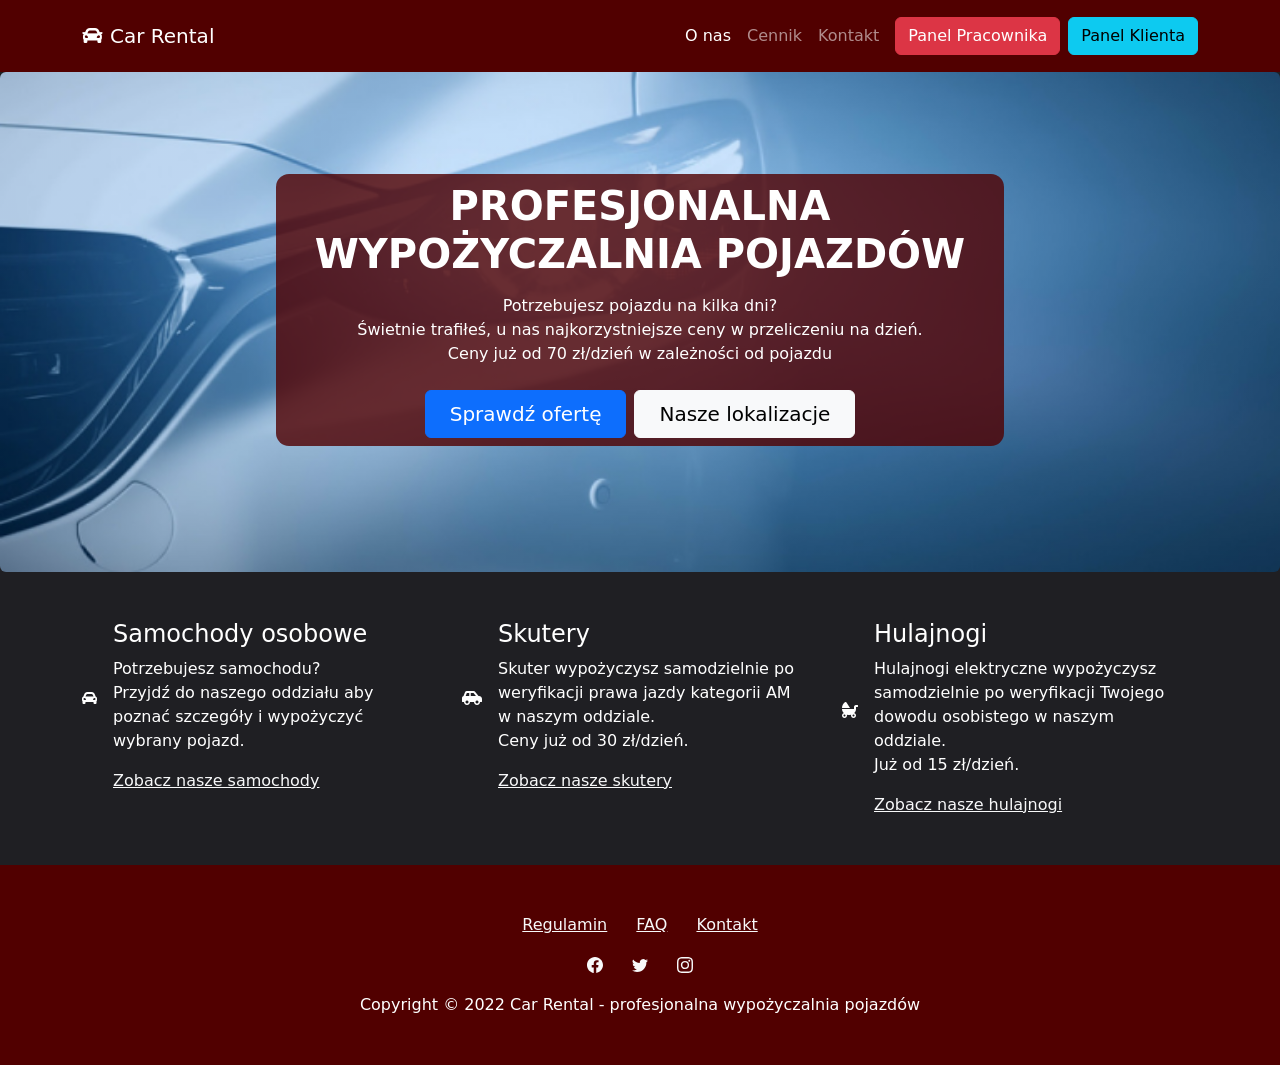
<file: docs/index.html>
<!DOCTYPE html>
<html lang="pl">

<head>
    <meta charset="utf-8">
    <meta name="viewport" content="width=device-width, initial-scale=1.0, shrink-to-fit=no">
    <title>Car Rental - Profesjonalna wypożyczalnia pojazdów</title>
    <link rel="stylesheet" href="https://cdn.jsdelivr.net/npm/bootstrap@5.1.3/dist/css/bootstrap.min.css">
    <link rel="stylesheet" href="https://use.fontawesome.com/releases/v5.12.0/css/all.css">
    <link rel="stylesheet" href="assets/css/styles.css">
</head>

<body>
    <nav class="navbar navbar-dark navbar-expand-md py-3" style="--bs-dark-rgb: 33,37,41;--bs-danger-rgb: 81,0,0;">
        <div class="container"><a class="navbar-brand d-flex align-items-center" href="index.html"><span class="bs-icon-sm bs-icon-rounded bs-icon-primary d-flex justify-content-center align-items-center me-2 bs-icon"><i class="fas fa-car"></i></span><span>Car Rental</span></a><button data-bs-toggle="collapse" class="navbar-toggler" data-bs-target="#navcol-5"><span class="visually-hidden">Toggle navigation</span><span class="navbar-toggler-icon"></span></button>
            <div class="collapse navbar-collapse" id="navcol-5">
                <ul class="navbar-nav ms-auto">
                    <li class="nav-item"><a class="nav-link active" href="index.html">O nas</a></li>
                    <li class="nav-item"><a class="nav-link" href="#">Cennik</a></li>
                    <li class="nav-item"><a class="nav-link" href="#">Kontakt</a></li>
                </ul><a class="btn btn-danger ms-md-2" role="button" href="add_client.html">Panel Pracownika</a><a class="btn btn-info ms-md-2" role="button" href="#">Panel Klienta</a>
            </div>
        </div>
    </nav>
    <section>
        <div class="container-fluid" style="padding: 0;">
            <div class="border rounded border-0 d-flex flex-column justify-content-center align-items-center p-4 py-5" style="background: linear-gradient(rgba(0,123,255,0.2), rgba(0,123,255,0.2)), url(&quot;assets/img/Banner.png&quot;) left / cover;height: 500px;">
                <div class="row">
                    <div class="col-md-10 col-xl-8 text-center d-flex d-sm-flex d-md-flex justify-content-center align-items-center mx-auto justify-content-md-start align-items-md-center justify-content-xl-center justify-content-xxl-center mb-3 mb-4 py-2 px-4 py-2 px-4 banner_info">
                        <div>
                            <h1 class="text-uppercase fw-bold mb-3">Profesjonalna wypożyczalnia pojazdów</h1>
                            <p class="mb-4">Potrzebujesz pojazdu na kilka dni?<br>Świetnie trafiłeś, u nas najkorzystniejsze ceny w przeliczeniu na dzień.<br>Ceny już od 70 zł/dzień w zależności od pojazdu</p><a class="btn btn-primary fs-5 me-2 py-2 px-4" role="button" href="#info">Sprawdź ofertę</a><button class="btn btn-light fs-5 py-2 px-4" type="button">Nasze lokalizacje</button>
                        </div>
                    </div>
                </div>
            </div>
        </div>
    </section>
    <div class="container py-4 py-xl-5" id="info">
        <div class="row gy-4 row-cols-1 row-cols-md-2 row-cols-xl-3">
            <div class="col">
                <div class="d-flex">
                    <div class="bs-icon-sm bs-icon-rounded bs-icon-primary d-flex flex-shrink-0 justify-content-center align-items-center d-inline-block mb-3 bs-icon"><i class="fas fa-car-alt"></i></div>
                    <div class="px-3">
                        <h4>Samochody osobowe</h4>
                        <p>Potrzebujesz samochodu?<br>Przyjdź do naszego oddziału aby poznać szczegóły i wypożyczyć wybrany pojazd.</p><a class="link-light" href="#">Zobacz nasze samochody</a>
                    </div>
                </div>
            </div>
            <div class="col">
                <div class="d-flex">
                    <div class="bs-icon-sm bs-icon-rounded bs-icon-primary d-flex flex-shrink-0 justify-content-center align-items-center d-inline-block mb-3 bs-icon"><i class="fas fa-car-side"></i></div>
                    <div class="px-3">
                        <h4>Skutery</h4>
                        <p>Skuter wypożyczysz samodzielnie po weryfikacji prawa jazdy kategorii AM w naszym oddziale.<br>Ceny już od 30 zł/dzień.</p><a class="link-light" href="#">Zobacz nasze skutery</a>
                    </div>
                </div>
            </div>
            <div class="col">
                <div class="d-flex">
                    <div class="bs-icon-sm bs-icon-rounded bs-icon-primary d-flex flex-shrink-0 justify-content-center align-items-center d-inline-block mb-3 bs-icon"><i class="fas fa-baby-carriage"></i></div>
                    <div class="px-3">
                        <h4>Hulajnogi</h4>
                        <p>Hulajnogi elektryczne wypożyczysz samodzielnie po weryfikacji Twojego dowodu osobistego w naszym oddziale.<br>Już od 15 zł/dzień.</p><a class="link-light" href="#">Zobacz nasze hulajnogi</a>
                    </div>
                </div>
            </div>
        </div>
    </div>
    <footer class="text-center">
        <div class="container text-white py-4 py-lg-5">
            <ul class="list-inline">
                <li class="list-inline-item me-4"><a class="link-light" href="#">Regulamin</a></li>
                <li class="list-inline-item me-4"><a class="link-light" href="#">FAQ</a></li>
                <li class="list-inline-item"><a class="link-light" href="#">Kontakt</a></li>
            </ul>
            <ul class="list-inline">
                <li class="list-inline-item me-4"><svg xmlns="http://www.w3.org/2000/svg" width="1em" height="1em" fill="currentColor" viewBox="0 0 16 16" class="bi bi-facebook text-light">
                        <path d="M16 8.049c0-4.446-3.582-8.05-8-8.05C3.58 0-.002 3.603-.002 8.05c0 4.017 2.926 7.347 6.75 7.951v-5.625h-2.03V8.05H6.75V6.275c0-2.017 1.195-3.131 3.022-3.131.876 0 1.791.157 1.791.157v1.98h-1.009c-.993 0-1.303.621-1.303 1.258v1.51h2.218l-.354 2.326H9.25V16c3.824-.604 6.75-3.934 6.75-7.951z"></path>
                    </svg></li>
                <li class="list-inline-item me-4"><svg xmlns="http://www.w3.org/2000/svg" width="1em" height="1em" fill="currentColor" viewBox="0 0 16 16" class="bi bi-twitter text-light">
                        <path d="M5.026 15c6.038 0 9.341-5.003 9.341-9.334 0-.14 0-.282-.006-.422A6.685 6.685 0 0 0 16 3.542a6.658 6.658 0 0 1-1.889.518 3.301 3.301 0 0 0 1.447-1.817 6.533 6.533 0 0 1-2.087.793A3.286 3.286 0 0 0 7.875 6.03a9.325 9.325 0 0 1-6.767-3.429 3.289 3.289 0 0 0 1.018 4.382A3.323 3.323 0 0 1 .64 6.575v.045a3.288 3.288 0 0 0 2.632 3.218 3.203 3.203 0 0 1-.865.115 3.23 3.23 0 0 1-.614-.057 3.283 3.283 0 0 0 3.067 2.277A6.588 6.588 0 0 1 .78 13.58a6.32 6.32 0 0 1-.78-.045A9.344 9.344 0 0 0 5.026 15z"></path>
                    </svg></li>
                <li class="list-inline-item"><svg xmlns="http://www.w3.org/2000/svg" width="1em" height="1em" fill="currentColor" viewBox="0 0 16 16" class="bi bi-instagram text-light">
                        <path d="M8 0C5.829 0 5.556.01 4.703.048 3.85.088 3.269.222 2.76.42a3.917 3.917 0 0 0-1.417.923A3.927 3.927 0 0 0 .42 2.76C.222 3.268.087 3.85.048 4.7.01 5.555 0 5.827 0 8.001c0 2.172.01 2.444.048 3.297.04.852.174 1.433.372 1.942.205.526.478.972.923 1.417.444.445.89.719 1.416.923.51.198 1.09.333 1.942.372C5.555 15.99 5.827 16 8 16s2.444-.01 3.298-.048c.851-.04 1.434-.174 1.943-.372a3.916 3.916 0 0 0 1.416-.923c.445-.445.718-.891.923-1.417.197-.509.332-1.09.372-1.942C15.99 10.445 16 10.173 16 8s-.01-2.445-.048-3.299c-.04-.851-.175-1.433-.372-1.941a3.926 3.926 0 0 0-.923-1.417A3.911 3.911 0 0 0 13.24.42c-.51-.198-1.092-.333-1.943-.372C10.443.01 10.172 0 7.998 0h.003zm-.717 1.442h.718c2.136 0 2.389.007 3.232.046.78.035 1.204.166 1.486.275.373.145.64.319.92.599.28.28.453.546.598.92.11.281.24.705.275 1.485.039.843.047 1.096.047 3.231s-.008 2.389-.047 3.232c-.035.78-.166 1.203-.275 1.485a2.47 2.47 0 0 1-.599.919c-.28.28-.546.453-.92.598-.28.11-.704.24-1.485.276-.843.038-1.096.047-3.232.047s-2.39-.009-3.233-.047c-.78-.036-1.203-.166-1.485-.276a2.478 2.478 0 0 1-.92-.598 2.48 2.48 0 0 1-.6-.92c-.109-.281-.24-.705-.275-1.485-.038-.843-.046-1.096-.046-3.233 0-2.136.008-2.388.046-3.231.036-.78.166-1.204.276-1.486.145-.373.319-.64.599-.92.28-.28.546-.453.92-.598.282-.11.705-.24 1.485-.276.738-.034 1.024-.044 2.515-.045v.002zm4.988 1.328a.96.96 0 1 0 0 1.92.96.96 0 0 0 0-1.92zm-4.27 1.122a4.109 4.109 0 1 0 0 8.217 4.109 4.109 0 0 0 0-8.217zm0 1.441a2.667 2.667 0 1 1 0 5.334 2.667 2.667 0 0 1 0-5.334z"></path>
                    </svg></li>
            </ul>
            <p class="mb-0">Copyright © 2022 Car Rental - profesjonalna wypożyczalnia pojazdów</p>
        </div>
    </footer>
    <script src="https://cdn.jsdelivr.net/npm/bootstrap@5.1.3/dist/js/bootstrap.bundle.min.js"></script>
    <script src="assets/js/bs-init.js"></script>
</body>

</html>
</file>
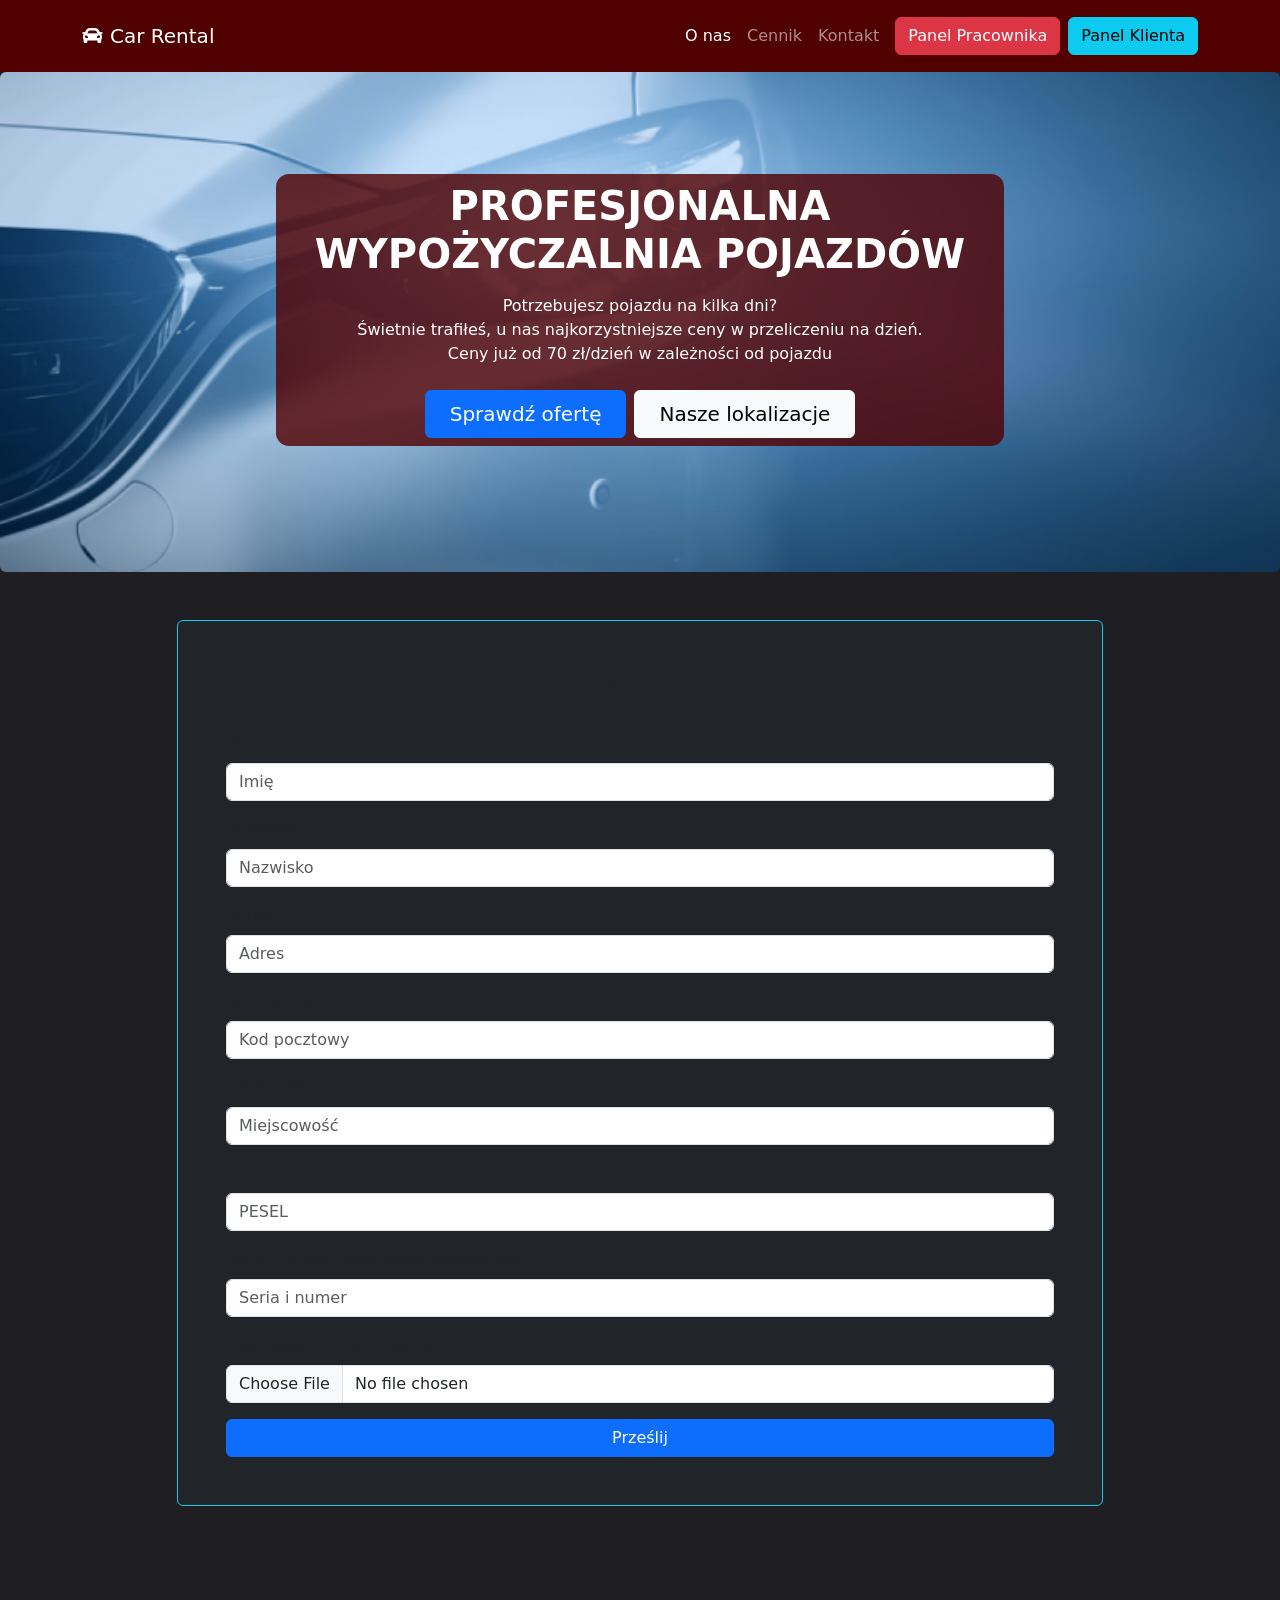
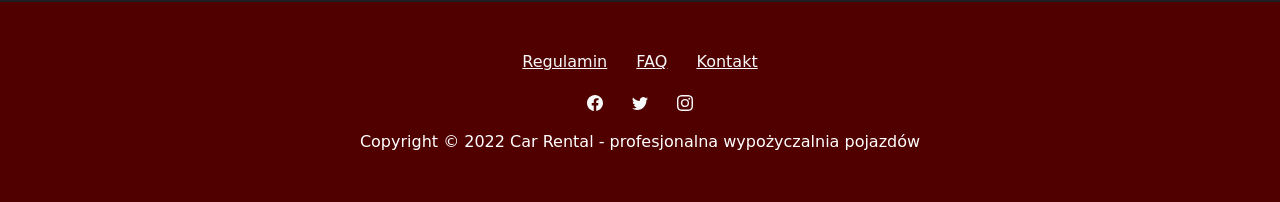
<file: docs/add_client.html>
<!DOCTYPE html>
<html lang="pl">

<head>
    <meta charset="utf-8">
    <meta name="viewport" content="width=device-width, initial-scale=1.0, shrink-to-fit=no">
    <title>Dodaj Klienta - Car Rental - Profesjonalna wypożyczalnia pojazdów</title>
    <meta name="description" content="Profesjonalna wypożyczalnia pojazdów">
    <link rel="stylesheet" href="https://cdn.jsdelivr.net/npm/bootstrap@5.1.3/dist/css/bootstrap.min.css">
    <link rel="stylesheet" href="https://use.fontawesome.com/releases/v5.12.0/css/all.css">
    <link rel="stylesheet" href="assets/css/styles.css">
</head>

<body>
    <nav class="navbar navbar-dark navbar-expand-md py-3" style="--bs-dark-rgb: 33,37,41;--bs-danger-rgb: 81,0,0;">
        <div class="container"><a class="navbar-brand d-flex align-items-center" href="index.html"><span class="bs-icon-sm bs-icon-rounded bs-icon-primary d-flex justify-content-center align-items-center me-2 bs-icon"><i class="fas fa-car"></i></span><span>Car Rental</span></a><button data-bs-toggle="collapse" class="navbar-toggler" data-bs-target="#navcol-5"><span class="visually-hidden">Toggle navigation</span><span class="navbar-toggler-icon"></span></button>
            <div class="collapse navbar-collapse" id="navcol-5">
                <ul class="navbar-nav ms-auto">
                    <li class="nav-item"><a class="nav-link active" href="index.html">O nas</a></li>
                    <li class="nav-item"><a class="nav-link" href="#">Cennik</a></li>
                    <li class="nav-item"><a class="nav-link" href="#">Kontakt</a></li>
                </ul><a class="btn btn-danger ms-md-2" role="button" href="add_client.html">Panel Pracownika</a><a class="btn btn-info ms-md-2" role="button" href="#">Panel Klienta</a>
            </div>
        </div>
    </nav>
    <section>
        <div class="container-fluid" style="padding: 0;">
            <div class="border rounded border-0 d-flex flex-column justify-content-center align-items-center p-4 py-5" style="background: linear-gradient(rgba(0,123,255,0.2), rgba(0,123,255,0.2)), url(&quot;assets/img/Banner.png&quot;) left / cover;height: 500px;">
                <div class="row">
                    <div class="col-md-10 col-xl-8 text-center d-flex d-sm-flex d-md-flex justify-content-center align-items-center mx-auto justify-content-md-start align-items-md-center justify-content-xl-center justify-content-xxl-center mb-3 mb-4 py-2 px-4 py-2 px-4 banner_info">
                        <div>
                            <h1 class="text-uppercase fw-bold mb-3">Profesjonalna wypożyczalnia pojazdów</h1>
                            <p class="mb-4">Potrzebujesz pojazdu na kilka dni?<br>Świetnie trafiłeś, u nas najkorzystniejsze ceny w przeliczeniu na dzień.<br>Ceny już od 70 zł/dzień w zależności od pojazdu</p><a class="btn btn-primary fs-5 me-2 py-2 px-4" role="button" href="#info">Sprawdź ofertę</a><button class="btn btn-light fs-5 py-2 px-4" type="button">Nasze lokalizacje</button>
                        </div>
                    </div>
                </div>
            </div>
        </div>
    </section>
    <section class="position-relative py-4 py-xl-5">
        <div class="container position-relative">
            <div class="row d-flex justify-content-center">
                <div class="col-auto col-sm-12 col-md-11 col-lg-11 col-xl-10 col-xxl-8">
                    <div class="card bg-dark border-info mb-5">
                        <div class="card-body p-sm-5">
                            <h2 class="text-center mb-4">Dodaj klienta</h2>
                            <form method="post">
                                <div class="mb-3"><label class="form-label" for="fname">Imię</label><input class="form-control" type="text" data-bs-toggle="tooltip" data-bss-tooltip="" id="fname" name="fname" required="" placeholder="Imię"></div>
                                <div class="mb-3"><label class="form-label" for="lname">Nazwisko</label><input class="form-control" type="text" id="lname" name="lname" required="" placeholder="Nazwisko"></div>
                                <div class="mb-3"><label class="form-label" for="adres">Adres</label><input class="form-control" type="text" data-bs-toggle="tooltip" data-bss-tooltip="" id="adres" name="adres" required="" placeholder="Adres"></div>
                                <div class="mb-3"><label class="form-label" for="kodpoczt">Kod pocztowy</label><input class="form-control" type="text" data-bs-toggle="tooltip" data-bss-tooltip="" id="kodpoczt" name="kodpoczt" required="" placeholder="Kod pocztowy"></div>
                                <div class="mb-3"><label class="form-label" for="miejscowosc">Miejscowość</label><input class="form-control" type="text" data-bs-toggle="tooltip" data-bss-tooltip="" id="miejscowosc" name="miejscowosc" required="" placeholder="Miejscowość"></div>
                                <div class="mb-3"><label class="form-label" for="pesel">PESEL</label><input class="form-control" type="text" data-bs-toggle="tooltip" data-bss-tooltip="" id="pesel" name="pesel" required="" placeholder="PESEL"></div>
                                <div class="mb-3"><label class="form-label" for="doksn">Seria i numer dokumentu tożsamości</label><input class="form-control" type="text" data-bs-toggle="tooltip" data-bss-tooltip="" id="doksn" name="doksn" required="" placeholder="Seria i numer"></div>
                                <div class="mb-3"><label class="form-label" for="doksn">Skan dokumentu tożsamości</label><input class="form-control" type="file" id="skandok" name="skandok" required="" placeholder="Seria i numer"></div>
                                <div><button class="btn btn-primary d-block w-100" type="submit">Prześlij</button></div>
                            </form>
                        </div>
                    </div>
                </div>
            </div>
        </div>
    </section>
    <footer class="text-center">
        <div class="container text-white py-4 py-lg-5">
            <ul class="list-inline">
                <li class="list-inline-item me-4"><a class="link-light" href="#">Regulamin</a></li>
                <li class="list-inline-item me-4"><a class="link-light" href="#">FAQ</a></li>
                <li class="list-inline-item"><a class="link-light" href="#">Kontakt</a></li>
            </ul>
            <ul class="list-inline">
                <li class="list-inline-item me-4"><svg xmlns="http://www.w3.org/2000/svg" width="1em" height="1em" fill="currentColor" viewBox="0 0 16 16" class="bi bi-facebook text-light">
                        <path d="M16 8.049c0-4.446-3.582-8.05-8-8.05C3.58 0-.002 3.603-.002 8.05c0 4.017 2.926 7.347 6.75 7.951v-5.625h-2.03V8.05H6.75V6.275c0-2.017 1.195-3.131 3.022-3.131.876 0 1.791.157 1.791.157v1.98h-1.009c-.993 0-1.303.621-1.303 1.258v1.51h2.218l-.354 2.326H9.25V16c3.824-.604 6.75-3.934 6.75-7.951z"></path>
                    </svg></li>
                <li class="list-inline-item me-4"><svg xmlns="http://www.w3.org/2000/svg" width="1em" height="1em" fill="currentColor" viewBox="0 0 16 16" class="bi bi-twitter text-light">
                        <path d="M5.026 15c6.038 0 9.341-5.003 9.341-9.334 0-.14 0-.282-.006-.422A6.685 6.685 0 0 0 16 3.542a6.658 6.658 0 0 1-1.889.518 3.301 3.301 0 0 0 1.447-1.817 6.533 6.533 0 0 1-2.087.793A3.286 3.286 0 0 0 7.875 6.03a9.325 9.325 0 0 1-6.767-3.429 3.289 3.289 0 0 0 1.018 4.382A3.323 3.323 0 0 1 .64 6.575v.045a3.288 3.288 0 0 0 2.632 3.218 3.203 3.203 0 0 1-.865.115 3.23 3.23 0 0 1-.614-.057 3.283 3.283 0 0 0 3.067 2.277A6.588 6.588 0 0 1 .78 13.58a6.32 6.32 0 0 1-.78-.045A9.344 9.344 0 0 0 5.026 15z"></path>
                    </svg></li>
                <li class="list-inline-item"><svg xmlns="http://www.w3.org/2000/svg" width="1em" height="1em" fill="currentColor" viewBox="0 0 16 16" class="bi bi-instagram text-light">
                        <path d="M8 0C5.829 0 5.556.01 4.703.048 3.85.088 3.269.222 2.76.42a3.917 3.917 0 0 0-1.417.923A3.927 3.927 0 0 0 .42 2.76C.222 3.268.087 3.85.048 4.7.01 5.555 0 5.827 0 8.001c0 2.172.01 2.444.048 3.297.04.852.174 1.433.372 1.942.205.526.478.972.923 1.417.444.445.89.719 1.416.923.51.198 1.09.333 1.942.372C5.555 15.99 5.827 16 8 16s2.444-.01 3.298-.048c.851-.04 1.434-.174 1.943-.372a3.916 3.916 0 0 0 1.416-.923c.445-.445.718-.891.923-1.417.197-.509.332-1.09.372-1.942C15.99 10.445 16 10.173 16 8s-.01-2.445-.048-3.299c-.04-.851-.175-1.433-.372-1.941a3.926 3.926 0 0 0-.923-1.417A3.911 3.911 0 0 0 13.24.42c-.51-.198-1.092-.333-1.943-.372C10.443.01 10.172 0 7.998 0h.003zm-.717 1.442h.718c2.136 0 2.389.007 3.232.046.78.035 1.204.166 1.486.275.373.145.64.319.92.599.28.28.453.546.598.92.11.281.24.705.275 1.485.039.843.047 1.096.047 3.231s-.008 2.389-.047 3.232c-.035.78-.166 1.203-.275 1.485a2.47 2.47 0 0 1-.599.919c-.28.28-.546.453-.92.598-.28.11-.704.24-1.485.276-.843.038-1.096.047-3.232.047s-2.39-.009-3.233-.047c-.78-.036-1.203-.166-1.485-.276a2.478 2.478 0 0 1-.92-.598 2.48 2.48 0 0 1-.6-.92c-.109-.281-.24-.705-.275-1.485-.038-.843-.046-1.096-.046-3.233 0-2.136.008-2.388.046-3.231.036-.78.166-1.204.276-1.486.145-.373.319-.64.599-.92.28-.28.546-.453.92-.598.282-.11.705-.24 1.485-.276.738-.034 1.024-.044 2.515-.045v.002zm4.988 1.328a.96.96 0 1 0 0 1.92.96.96 0 0 0 0-1.92zm-4.27 1.122a4.109 4.109 0 1 0 0 8.217 4.109 4.109 0 0 0 0-8.217zm0 1.441a2.667 2.667 0 1 1 0 5.334 2.667 2.667 0 0 1 0-5.334z"></path>
                    </svg></li>
            </ul>
            <p class="mb-0">Copyright © 2022 Car Rental - profesjonalna wypożyczalnia pojazdów</p>
        </div>
    </footer>
    <script src="https://cdn.jsdelivr.net/npm/bootstrap@5.1.3/dist/js/bootstrap.bundle.min.js"></script>
    <script src="assets/js/bs-init.js"></script>
</body>

</html>
</file>
<file: docs/assets/css/styles.css>
.navbar {
  background: #510000;
}

body {
  background: #1F1F23;
}

.container {
  color: #fff;
}

footer {
  background-color: #510000;
}

.banner_info {
  background: rgba(81,0,0,0.8);
  border-radius: 13px;
  color: rgb(255,255,255);
}
</file>
